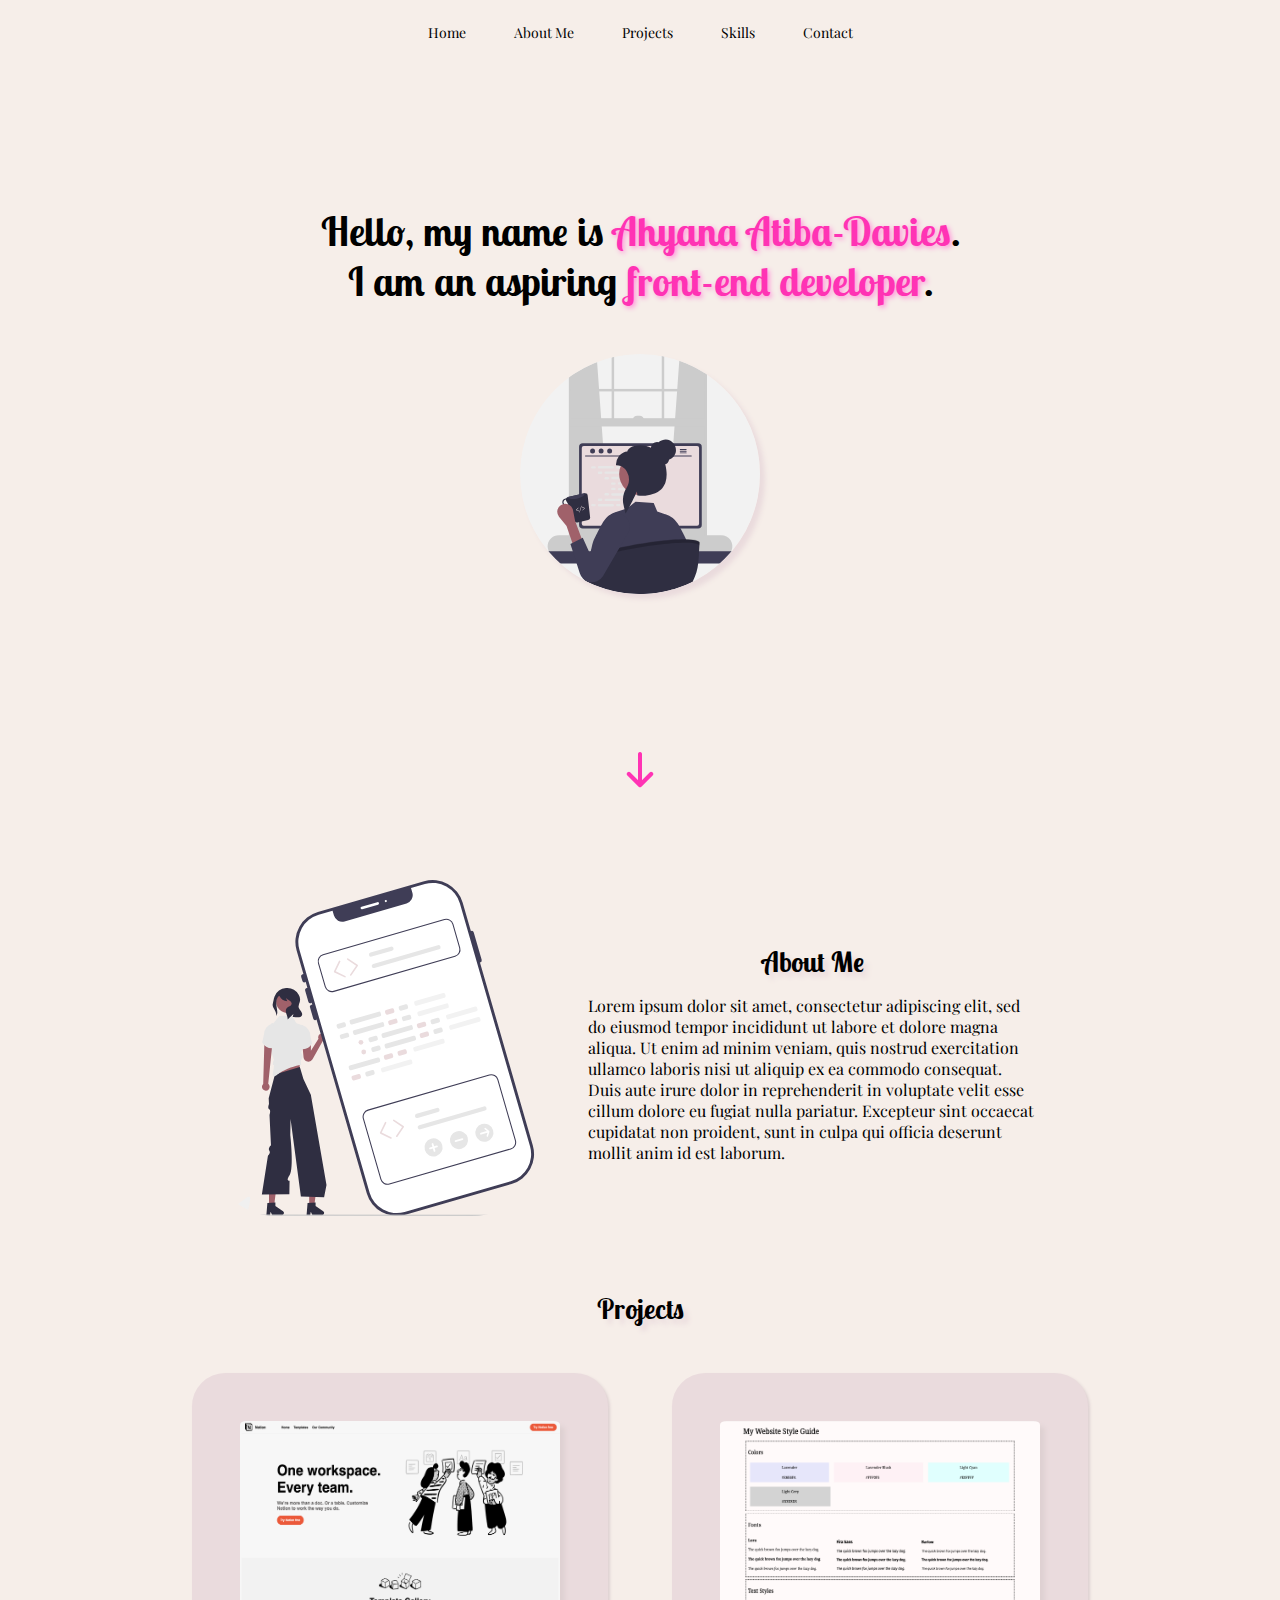
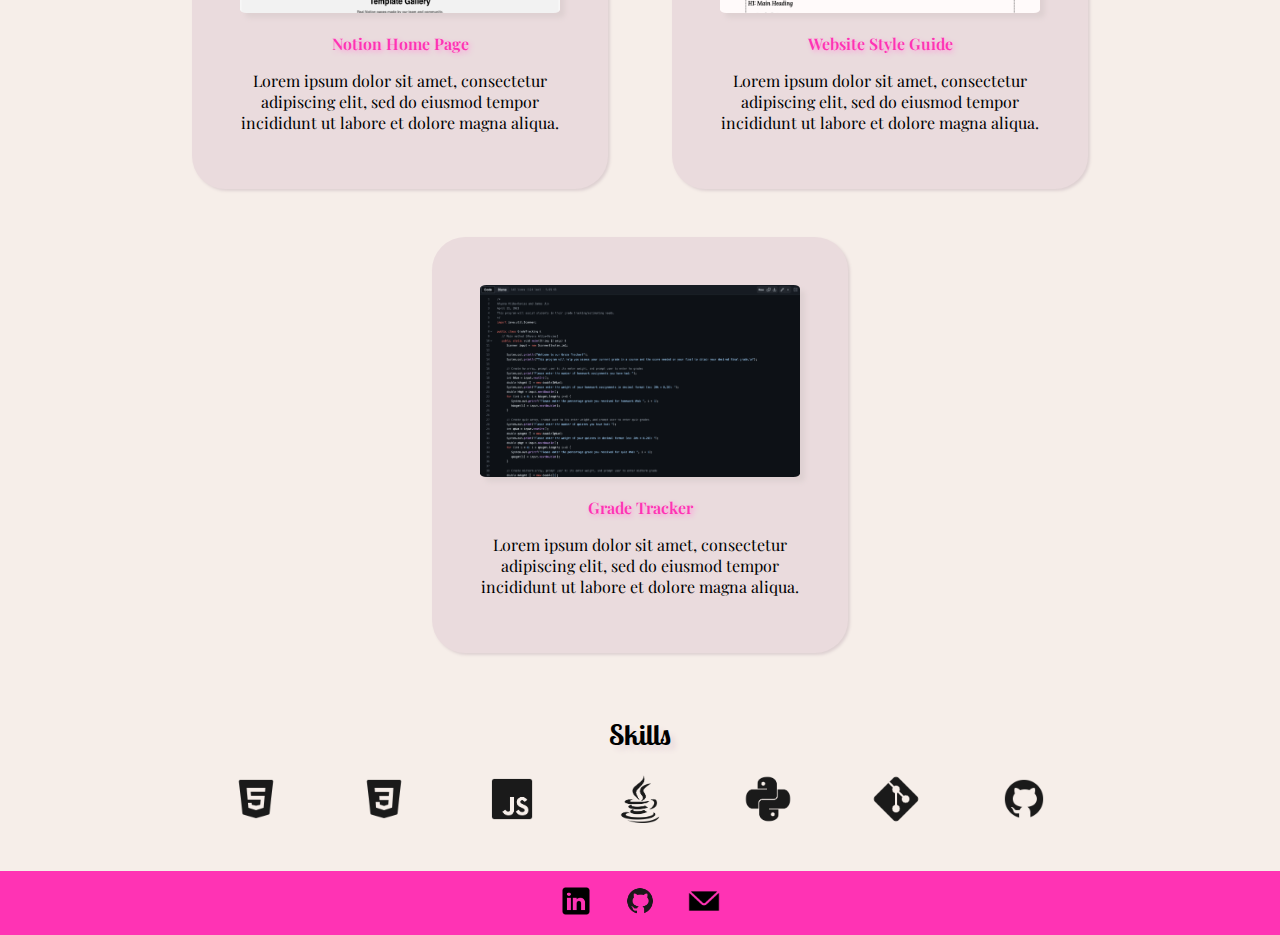
<file: index.html>
<!DOCTYPE html>
<html>
  <head>
    <title>Ahyana's Portfolio</title>
    <link rel="stylesheet" href="./resources/index.css">
    <link rel="preconnect" href="https://fonts.googleapis.com">
    <link rel="preconnect" href="https://fonts.gstatic.com" crossorigin>
    <link href="https://fonts.googleapis.com/css2?family=Lobster+Two:ital,wght@0,400;0,700;1,400;1,700&family=Playfair+Display:ital,wght@0,400;0,600;0,700;1,400;1,600&display=swap" rel="stylesheet">
  </head>
  <body>
    <header>
      <nav>
        <ul class="nav-bar">
          <li><a href="#home">Home</a></li>
          <li><a href="#about-me">About Me</a></li>
          <li><a href="#projects">Projects</a></li>
          <li><a href="#skills">Skills</a></li>
          <li><a href="./contact.html">Contact</a></li>
        </ul>
      </nav>
    </header>
    <main class="home" id="home">
      <h1>Hello, my name is <span>Ahyana Atiba-Davies</span>.<br>I am an aspiring <span>front-end developer</span>.</h1>
      <img class="programmer-image" src="./resources/images/undraw_programmer_re_owql.svg" atl="Programmer drinking coffee at their desk">
      <img class="arrow bounce" src="./resources/images/pink-down-arrow.png">
    </main>
    <section id="about-me" class="about-me">
      <div class="image-container">
        <img src="./resources/images/programmer2.svg" atl="Illustration of a programmer">
      </div>
      <div class="about-me-text">
        <h2>About Me</h2>
        <p>Lorem ipsum dolor sit amet, consectetur adipiscing elit, sed do eiusmod tempor incididunt ut labore et dolore magna aliqua. Ut enim ad minim veniam, quis nostrud exercitation ullamco laboris nisi ut aliquip ex ea commodo consequat. Duis aute irure dolor in reprehenderit in voluptate velit esse cillum dolore eu fugiat nulla pariatur. Excepteur sint occaecat cupidatat non proident, sunt in culpa qui officia deserunt mollit anim id est laborum.</p>
      </div>
    </section>
    <section id="projects" class="projects">
      <h2>Projects</h2>
      <div class="project-list">
        <a href="https://github.com/aatibada/notion-home-page" target="_blank">
          <div class="project">
            <img src="./resources/images/notion-project.png" alt="Picture of notion homepage">
            <p class="name">Notion Home Page</p>
            <p>Lorem ipsum dolor sit amet, consectetur adipiscing elit, sed do eiusmod tempor incididunt ut labore et dolore magna aliqua.</p>
            <p class="pop-up"><strong>Technologies Used: HTML/CSS</strong></p>
          </div>
        </a>
        <a href="https://github.com/aatibada/WebsiteDesignSystem" target="_blank">
          <div class="project">
            <img src="./resources/images/web-design-guide-project.png" alt="Picture of website design guide">
            <p class="name">Website Style Guide</p>
            <p>Lorem ipsum dolor sit amet, consectetur adipiscing elit, sed do eiusmod tempor incididunt ut labore et dolore magna aliqua.</p>
            <p class="pop-up"><strong>Technologies Used: HTML/CSS</strong></p>
          </div>
      </a>
        <a href="https://github.com/aatibada/grade-tracker" target="_blank">
          <div class="project">
            <img src="./resources/images/grade-tracker-project.png" alt="Picture of grade tracker code">
            <p class="name">Grade Tracker</p>
            <p>Lorem ipsum dolor sit amet, consectetur adipiscing elit, sed do eiusmod tempor incididunt ut labore et dolore magna aliqua.</p>
            <p class="pop-up"><strong>Technologies Used: Java</strong></p>
          </div>
        </a>
      </div>
    </section>
    <section id="skills" class="skills">
      <h2>Skills</h2>
      <div class="skill-images">
        <img src="./resources/images/html-icon.png" alt="HTML icon">
        <img src="./resources/images/css-icon.png" alt="CSS icon">
        <img src="./resources/images/javascript-icon.png" alt="JavaScript icon">
        <img src="./resources/images/java-icon.png" alt="Java icon">
        <img src="./resources/images/python-icon.png" alt="Python icon">
        <img src="./resources/images/git-icon.png" alt="Git icon">
        <img src="./resources/images/github-icon.png" alt="GitHub icon">
      </div>
    </section>
    <footer>
      <a href="www.linkedin.com/in/ahyana-atiba-davies" target="_blank"><img src="./resources/images/linkedin-icon.png" alt="LinkedIn icon"></a>
      <a href="https://github.com/aatibada" target="_blank"><img src="./resources/images/github-icon.png" alt="GitHub icon"></a>
      <a href="mailto: aatibada@gmail.com"><img src="./resources/images/email-icon.png" alt="Email icon"></a> 
    </footer>
    <script src="./script.js"></script>
  </body>
</html>
</file>
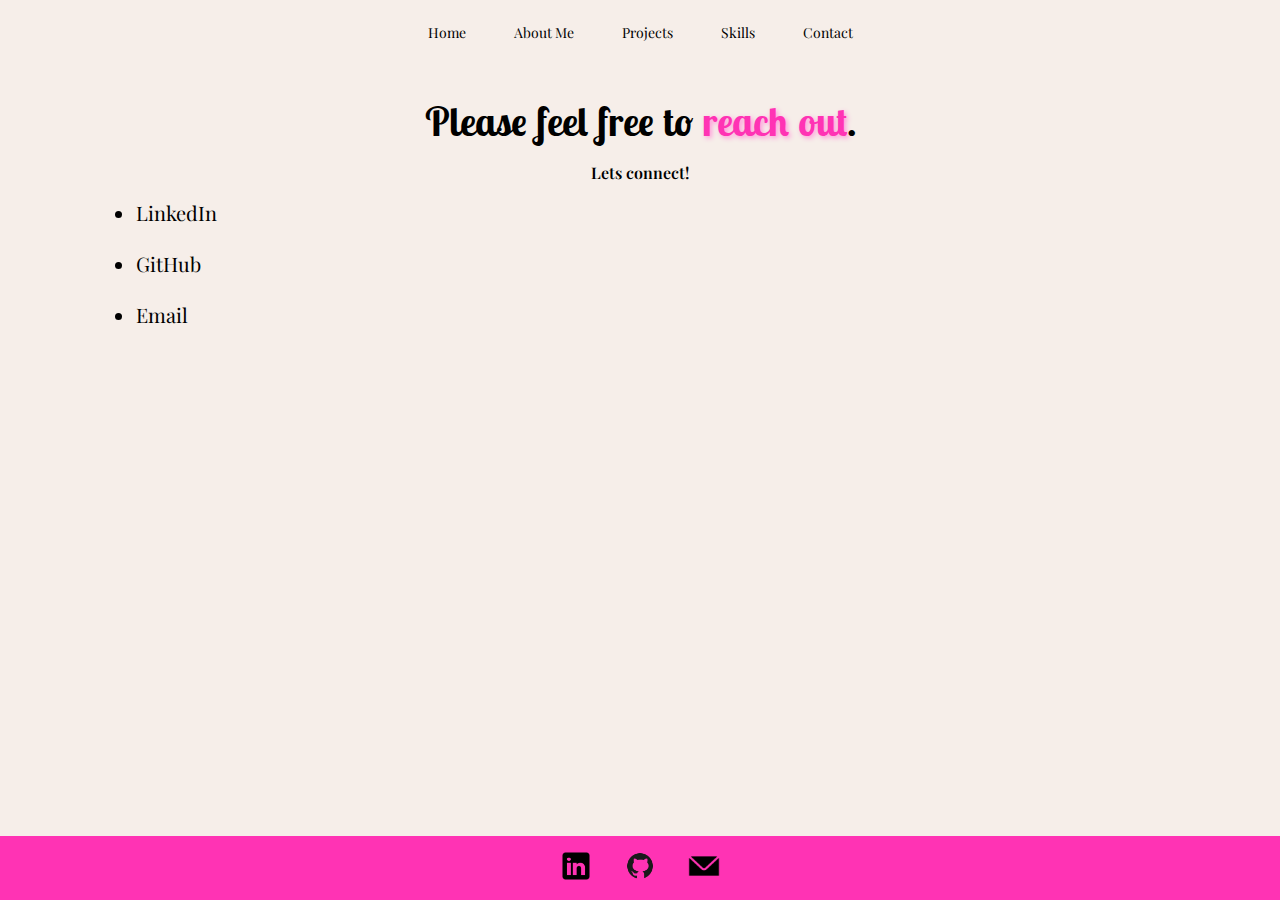
<file: contact.html>
<!DOCTYPE html>
<html>
  <head>
    <title>Ahyana's Portfolio</title>
    <link rel="stylesheet" href="./resources/index.css">
    <link rel="preconnect" href="https://fonts.googleapis.com">
    <link rel="preconnect" href="https://fonts.gstatic.com" crossorigin>
    <link href="https://fonts.googleapis.com/css2?family=Lobster+Two:ital,wght@0,400;0,700;1,400;1,700&family=Playfair+Display:ital,wght@0,400;0,600;0,700;1,400;1,600&display=swap" rel="stylesheet">
  </head>
  <body>
    <header>
      <nav>
        <ul class="nav-bar">
          <li><a href="./index.html">Home</a></li>
          <li><a href="./index.html#about-me">About Me</a></li>
          <li><a href="./index.html#projects">Projects</a></li>
          <li><a href="./index.html#skills">Skills</a></li>
          <li><a href="./contact.html">Contact</a></li>
        </ul>
      </nav>
    </header>
      <main class="contact">
        <h1>Please feel free to <span>reach out</span>.</h1>
        <p>Lets connect!</p>
        <ul>
          <li><a href="www.linkedin.com/in/ahyana-atiba-davies" target="_blank">LinkedIn</a></li>
          <li><a href="https://github.com/aatibada" target="_blank">GitHub</a></li>
          <li><a href="mailto: aatibada@gmail.com">Email</a></li>
        </ul>
      </main>
      <footer class="contact-footer">
        <a href="www.linkedin.com/in/ahyana-atiba-davies" target="_blank"><img src="./resources/images/linkedin-icon.png" alt="LinkedIn icon"></a>
        <a href="https://github.com/aatibada" target="_blank"><img src="./resources/images/github-icon.png" alt="GitHub icon"></a>
        <a href="mailto: aatibada@gmail.com"><img src="./resources/images/email-icon.png" alt="Email icon"></a> 
      </footer>
  </body>
</html>
</file>
<file: resources/index.css>
html {
  box-sizing: border-box;
  font-size: 16px;
  font-family: 'Playfair Display', serif;
  text-align: center;
  background-color: #F6EEE9;
}

body {
  margin: 0;
}

nav ul {
  height: 4rem;
  width: 100%;
  list-style: none;
  display: flex;
  text-decoration: none;
  justify-content: center;
  align-items: center;
  position: fixed;
  background-color: #F6EEE9;
  margin: 0;
  padding: 0;
  z-index: 2;
}

nav a {
  text-decoration: none;
  color: black;
  padding: 0.5rem 0.75rem;
  border-radius: 10%;
}

nav a:hover {
  color: #FF33B4;
  background-color: #EADBDD;
  font-weight: 600;
  box-shadow: 1.5px 1.5px 2px #EADBDD;
}

nav a:active {
  background-color: #DED1D2;
  box-shadow: none;
}

nav li {
  font-size: 0.875rem;
  padding: 0.3125rem 0.75rem;
}

h1 {
  font-size: 2.5rem;
  margin: 0;
  font-family: 'Lobster Two', cursive;
}

h1 span {
  color: #FF33B4;
  text-shadow: 2px 2px 5px #FF96D9;
}

.home h1 {
  z-index: 1;
  margin-bottom: 3rem;
}

.home {
  height: 48rem;
  padding-top: 4rem;
  display: flex;
  flex-direction: column;
  justify-content: center;
  align-items: center;
}

.programmer-image {
  height: 15rem;
  width: 15rem;
  border-radius: 100%;
  box-shadow: 5px 5px 5px #EADBDD;
  margin-bottom: 3rem;
}

.arrow {
  position: relative;
  top: 6.5rem;
  animation: 2s ease-in infinite bounce;
}

@keyframes bounce {
  0% {
    top: 4.5rem;
  }

  20% {
    top: 6.5rem;
  }

  40% {
    top: 5.5rem;
  }

  60% {
    top: 6.5rem;
  }

  80% {
    top: 6.5rem;
  }

  100% {
    top: 4.5rem;
  }
}

.about-me {
  display: flex;
  justify-content: space-evenly;
  padding: 3rem 12rem;
  flex-wrap: wrap;
}

h2 {
  font-size: 1.75rem;
  text-shadow: 5px 5px 5px #EADBDD;
  font-family: 'Lobster Two', cursive;
}

.about-me img {
  max-height: 21rem;
  max-width: 21rem;
  border-radius: 20%;
}

@media only screen and (max-width: 1215px) {
  .about-me img {
    max-height: 15rem;
    max-width: 15rem;
  }
}

.about-me h2 {
  text-align: center;
  margin-bottom: 0;
}

.about-me-text {
  display: flex;
  flex-direction: column;
  align-content: center;
  justify-content: center;
  width: 28.125rem;
  text-align: left;
  padding: 2rem;
}

.project-list {
  display: flex;
  justify-content: center;
  flex-wrap: wrap;
}

.name {
  color: #FF33B4;
  text-shadow: 2px 2px 5px #FF96D9;
  font-weight: 600;
}

.project-list img {
  height: 12rem;
  width: 20rem;
  border-radius: 2%;
  box-shadow: 5px 5px 5px #DED1D2;
}

.project {
  max-height: 20rem;
  max-width: 20rem;
  padding: 3rem;
  border-radius: 8%;
  background-color: #EADBDD;
  box-shadow: 2px 2px 3px #DED1D2;
  transition: transform 250ms ease-in;
}

.project-list a {
  text-decoration: none;
  color: black;
  margin: 1.5rem 2rem;
}

a:hover .project {
  transform: scale(1.07);
}

 a:active .project {
  background-color: #DED1D2;
  box-shadow: none;
  transform: scale(1);
}

.pop-up {
  display: none;
}

.skills {
  padding: 1rem 12rem;
}

.skill-images {
  display: flex;
  justify-content: space-around;
}

.skill-images img {
  height: 3rem;
  width: 3rem;
}

footer {
  height: 4rem;
  margin-top: 2rem;
  background-color: #FF33B4;
  display: flex;
  justify-content: center;
  align-items: center;
}

footer img {
  height: 2rem;
  width: 2rem;
}

footer a {
  margin: 0.75rem 1rem;
}

.contact {
  padding: 6rem;
}

.contact p {
  font-weight: 600;
}

.contact li {
  text-align: left;
  margin-bottom: 1.5rem;
  font-size: 1.25rem;
}

.contact a {
  text-decoration: none;
  color: black;
}

.contact a:hover {
  color: #FF33B4;
}

.contact a:active {
  color: #b40b76;
}

.contact-footer {
  position: absolute;
  bottom: 0;
  width: 100%;
}
</file>
